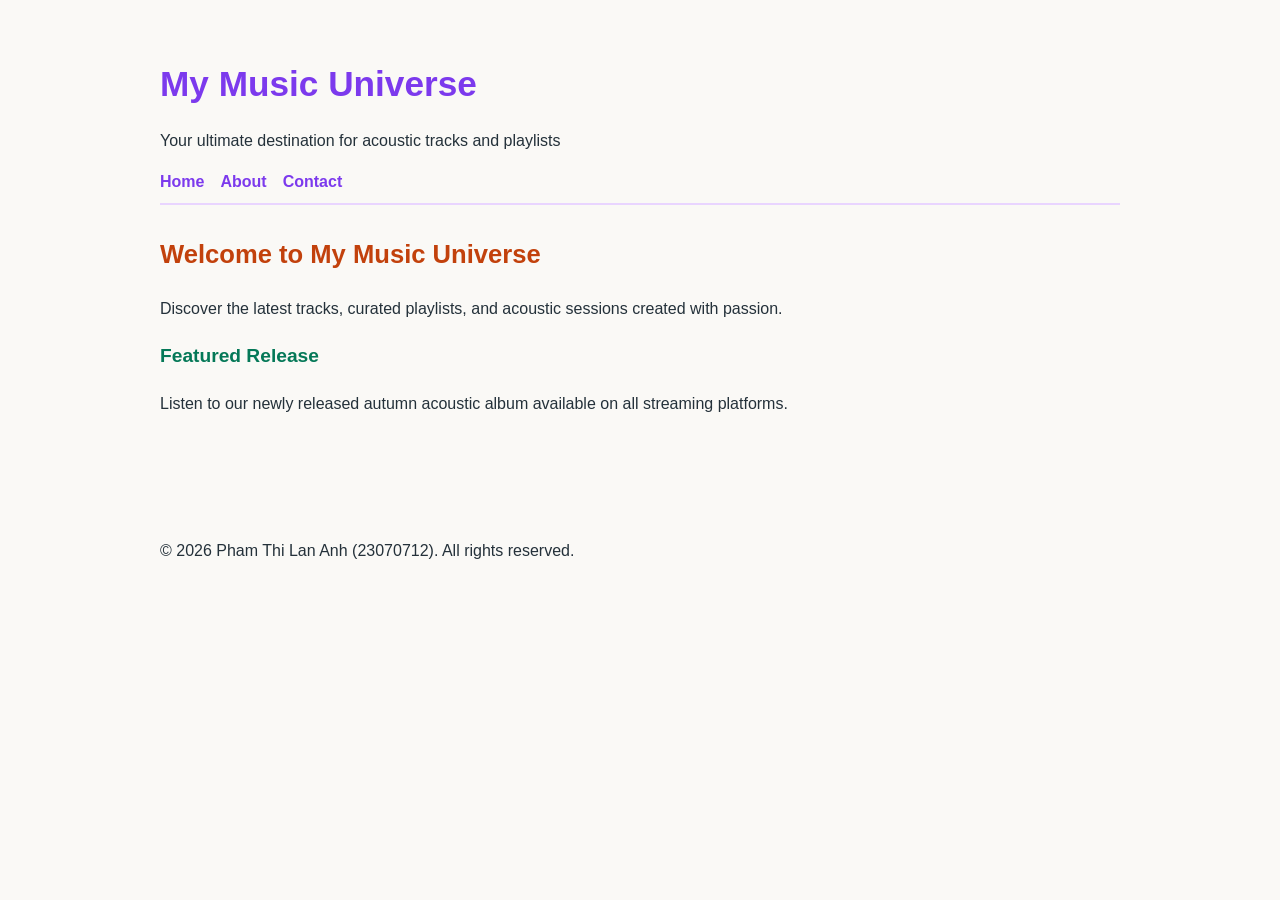
<file: project/index.html>
<!DOCTYPE html>
<html lang="en">
<head>
    <meta charset="UTF-8">
    <meta name="viewport" content="width=device-width, initial-scale=1.0">
    <title>Home - My Music Universe</title>
    <link rel="stylesheet" href="css/style.css">
</head>
<body>

    <header>
        <h1>My Music Universe</h1>
        <p>Your ultimate destination for acoustic tracks and playlists</p>
    </header>

    <nav>
        <a href="index.html">Home</a>
        <a href="about.html">About</a>
        <a href="contact.html">Contact</a>
    </nav>

    <main>
        <section>
            <h2>Welcome to My Music Universe</h2>
            <p>Discover the latest tracks, curated playlists, and acoustic sessions created with passion.</p>
        </section>
        
        <article>
            <h3>Featured Release</h3>
            <p>Listen to our newly released autumn acoustic album available on all streaming platforms.</p>
        </article>
    </main>

    <footer>
        <p>&copy; 2026 Pham Thi Lan Anh (23070712). All rights reserved.</p>
    </footer>

</body>
</html>
</file>
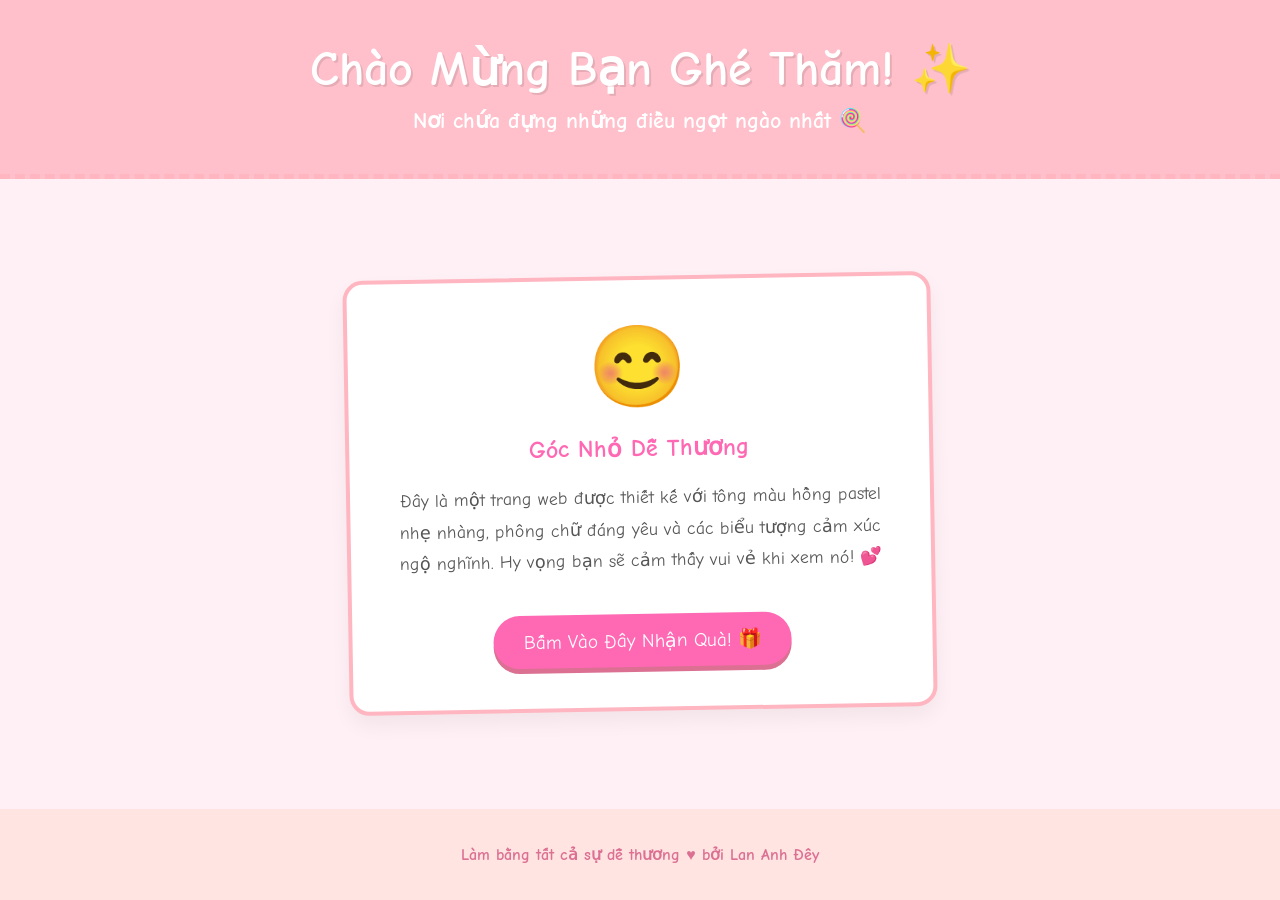
<file: exercises/session-03/index.html>
<!DOCTYPE html>

<html lang="en">

<head>

    <meta charset="UTF-8">

    <meta name="viewport" content="width=device-width, initial-scale=1.0">

    <title>Trang Web Cute Của Bạn! 💖</title>

    <!-- Liên kết đến file CSS -->

    <link rel="stylesheet" href="style.css">

    <!-- Google Fonts: chọn một phông chữ viết tay dễ thương -->

    <link href="https://fonts.googleapis.com/css2?family=Comic+Neue:wght@400;700&display=swap" rel="stylesheet">

</head>

<body>



    <header>

        <!-- Tiêu đề chính với emoji -->

        <h1>Chào Mừng Bạn Ghé Thăm! ✨</h1>

        <p class="subtitle">Nơi chứa đựng những điều ngọt ngào nhất 🍭</p>

    </header>



    <main>

        <section class="card">

            <div class="emoji-large">😊</div>

            <h2>Góc Nhỏ Dễ Thương</h2>

            <p>Đây là một trang web được thiết kế với tông màu hồng pastel nhẹ nhàng, phông chữ đáng yêu và các biểu tượng cảm xúc ngộ nghĩnh. Hy vọng bạn sẽ cảm thấy vui vẻ khi xem nó! 💕</p>

           

            <!-- Một nút bấm điệu đà -->

            <button onclick="alert('Bạn thật tuyệt vời! Cảm ơn bạn đã bấm vào mình! 🥰')" class="cute-button">

                Bấm Vào Đây Nhận Quà! 🎁

            </button>

        </section>

    </main>



    <footer>

        <p>Làm bằng tất cả sự dễ thương &hearts; bởi Lan Anh Đêy</p>

    </footer>



</body>

</html>
</file>
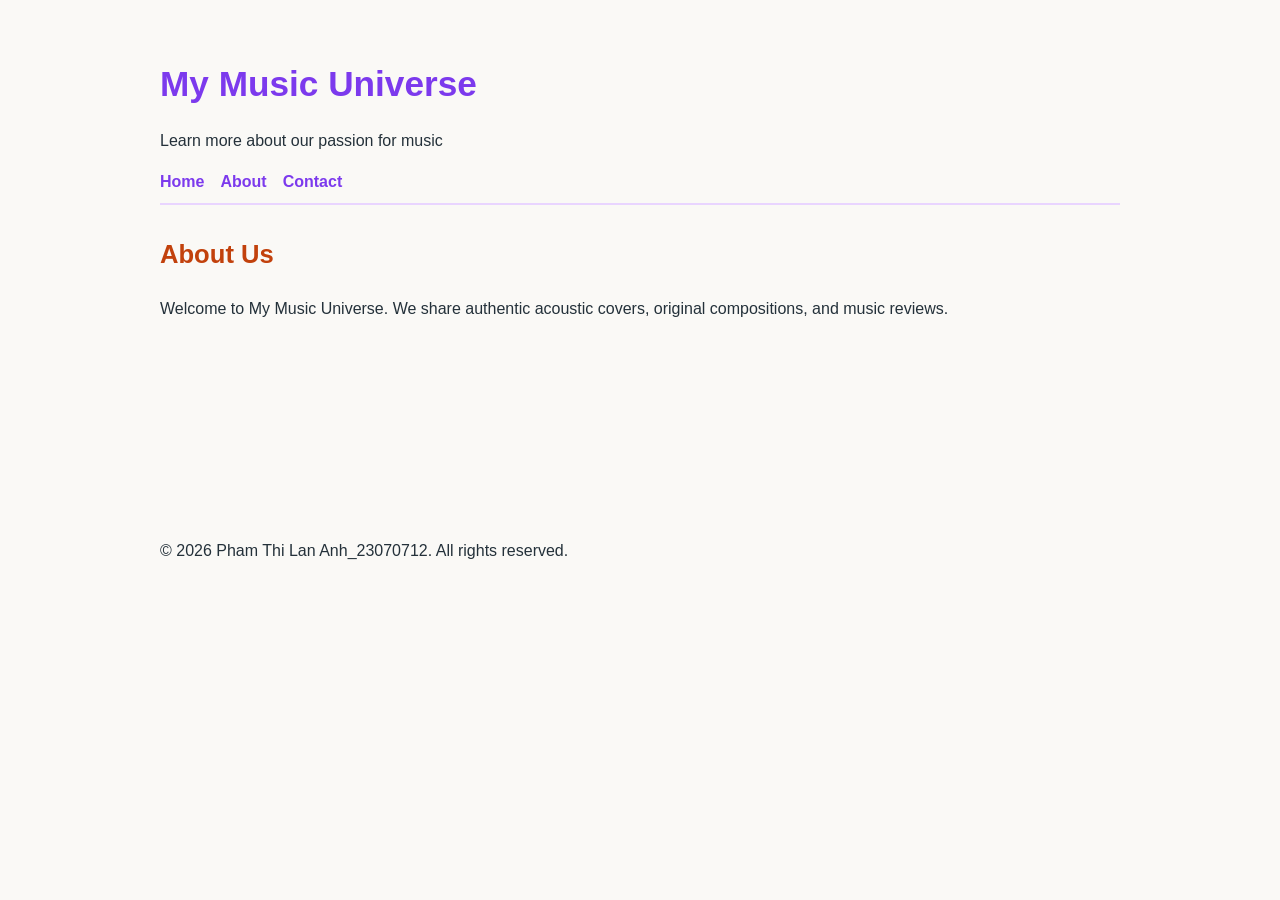
<file: project/about.html>
<!DOCTYPE html>
<html lang="en">
<head>
    <meta charset="UTF-8">
    <meta name="viewport" content="width=device-width, initial-scale=1.0">
    <title>About - My Music Universe</title>
    <link rel="stylesheet" href="css/style.css">
</head>
<body>

    <header>
        <h1>My Music Universe</h1>
        <p>Learn more about our passion for music</p>
    </header>

    <nav>
        <a href="index.html">Home</a>
        <a href="about.html">About</a>
        <a href="contact.html">Contact</a>
    </nav>

    <main>
        <section>
            <h2>About Us</h2>
            <p>Welcome to My Music Universe. We share authentic acoustic covers, original compositions, and music reviews.</p>
        </section>
    </main>

    <footer>
        <p>&copy; 2026 Pham Thi Lan Anh_23070712. All rights reserved.</p>
    </footer>

</body>
</html>
</file>
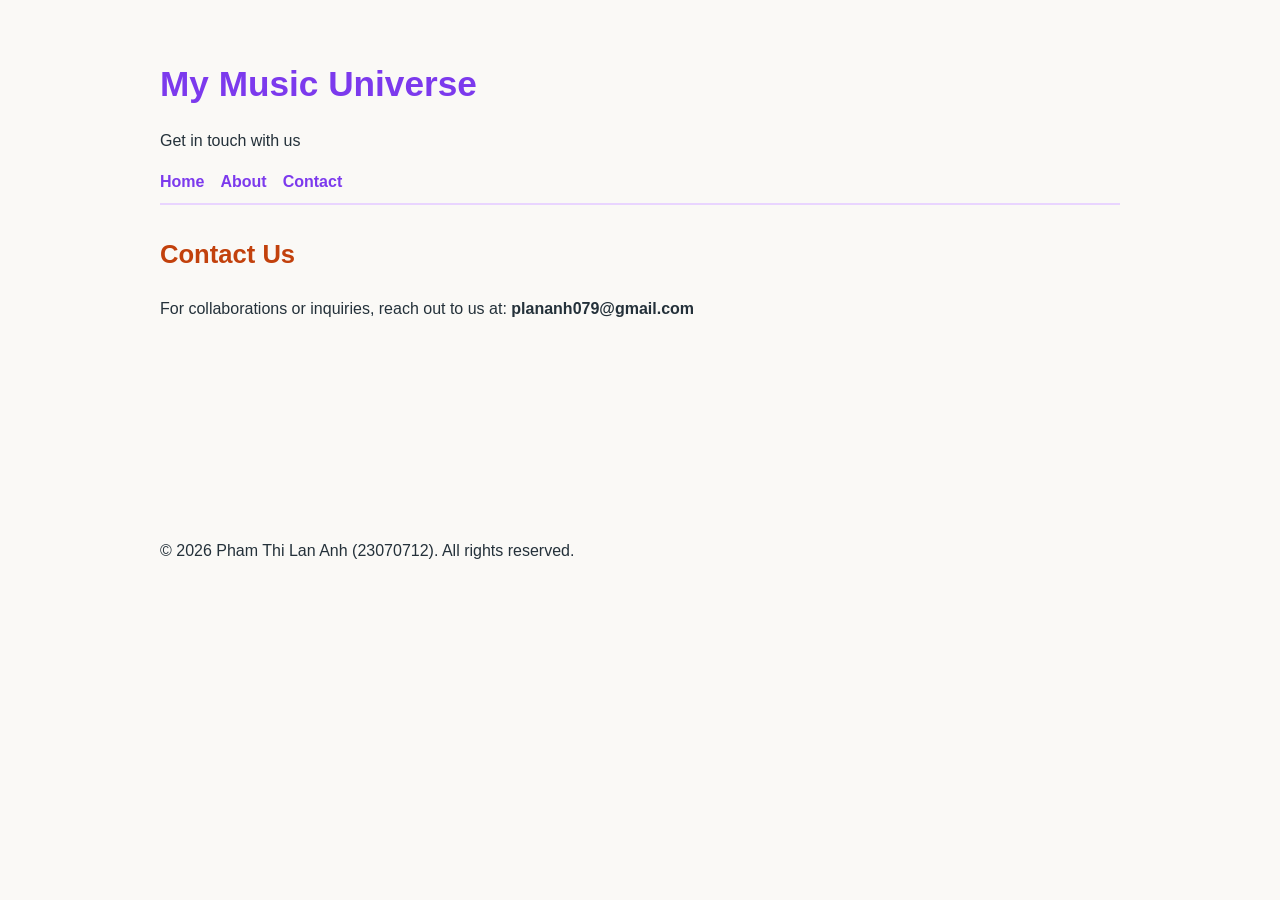
<file: project/contact.html>
<!DOCTYPE html>
<html lang="en">
<head>
    <meta charset="UTF-8">
    <meta name="viewport" content="width=device-width, initial-scale=1.0">
    <title>Contact - My Music Universe</title>
    <link rel="stylesheet" href="css/style.css">
</head>
<body>

    <header>
        <h1>My Music Universe</h1>
        <p>Get in touch with us</p>
    </header>

    <nav>
        <a href="index.html">Home</a>
        <a href="about.html">About</a>
        <a href="contact.html">Contact</a>
    </nav>

    <main>
        <section>
            <h2>Contact Us</h2>
            <p>For collaborations or inquiries, reach out to us at: <strong>plananh079@gmail.com</strong></p>
        </section>
    </main>

    <footer>
        <p>&copy; 2026 Pham Thi Lan Anh (23070712). All rights reserved.</p>
    </footer>

</body>
</html>
</file>
<file: project/css/style.css>
/* Styling cho body */
body {
  background-color: #faf9f6;
  color: #24313a;
  font-family: 'Segoe UI', Tahoma, Geneva, Verdana, sans-serif;
  font-size: 16px;
  line-height: 1.6;
  max-width: 960px;
  margin: 0 auto;
  padding: 2rem;
}

/* Thanh điều hướng navigation */
nav {
  display: flex;
  gap: 1rem;
  flex-wrap: wrap;
  margin-bottom: 1.5rem;
  padding-bottom: 0.5rem;
  border-bottom: 2px solid #e9d5ff;
}

a {
  color: #7c3aed;
  text-decoration: none;
  font-weight: 600;
}

a:hover {
  text-decoration: underline;
}

main {
  min-height: 18rem;
}

/* Kiểu dáng các tiêu đề h1, h2, h3 */
h1 {
  color: #7c3aed;
  font-size: 2.2rem;
  margin-bottom: 1rem;
}

h2 {
  color: #c2410c;
  font-size: 1.6rem;
  margin-top: 1.8rem;
}

h3 {
  color: #047857;
  font-size: 1.2rem;
  margin-top: 1.2rem;
}

p {
  margin-bottom: 1rem;
}

/* Kiểu dáng cho hình ảnh */
img {
  max-width: 100%;
  height: auto;
  border: 4px solid #e9d5ff;
  border-radius: 12px;
  margin: 1rem 0;
  box-shadow: 0 4px 12px rgba(0, 0, 0, 0.08);
}

/* Kiểu dáng danh sách */
ul {
  padding-left: 1.5rem;
  margin-bottom: 1.5rem;
}

li {
  margin-bottom: 0.4rem;
}
</file>
<file: exercises/session-03/style.css>
/* --- Cài Đặt Chung --- */
body {
    background-color: #fff0f5; /* Màu nền hồng nhạt */
    font-family: 'Comic Neue', cursive, sans-serif;
    color: #555;
    margin: 0;
    padding: 0;
    display: flex;
    flex-direction: column;
    min-height: 100vh;
}

/* --- Header --- */
header {
    background-color: #ffc0cb;
    color: #fff;
    padding: 40px 20px;
    text-align: center;
    border-bottom: 5px dashed #ffb6c1;
}

header h1 {
    margin: 0 0 10px 0;
    font-size: 3em;
    text-shadow: 2px 2px 0 rgba(0,0,0,0.1);
}

.subtitle {
    font-size: 1.4em;
    font-weight: bold;
    margin: 0;
}

/* --- Main Content --- */
main {
    flex: 1;
    display: flex;
    justify-content: center;
    align-items: center;
    padding: 40px 20px;
}

.card {
    background-color: #ffffff;
    border-radius: 20px;
    box-shadow: 0 10px 20px rgba(0,0,0,0.05);
    padding: 40px;
    text-align: center;
    max-width: 500px;
    border: 4px solid #ffb6c1;
    transform: rotate(-1deg);
    transition: transform 0.3s ease;
}

.card:hover {
    transform: rotate(0deg) scale(1.02);
}

.emoji-large {
    font-size: 5em;
    margin-bottom: 20px;
}

.card h2 {
    color: #ff69b4;
    margin-top: 0;
}

.card p {
    line-height: 1.8;
    font-size: 1.1em;
}

/* --- Cute Button --- */
.cute-button {
    background-color: #ff69b4;
    color: white;
    border: none;
    padding: 15px 30px;
    font-size: 1.2em;
    border-radius: 50px;
    cursor: pointer;
    box-shadow: 0 5px #db7093;
    transition: all 0.1s ease;
    margin-top: 20px;
    font-family: inherit;
}

.cute-button:hover {
    background-color: #ff85c6;
}

.cute-button:active {
    box-shadow: 0 2px #db7093;
    transform: translateY(3px);
}

/* --- Footer --- */
footer {
    text-align: center;
    padding: 20px;
    background-color: #ffe4e1;
    color: #db7093;
    font-weight: bold;
}
</file>
